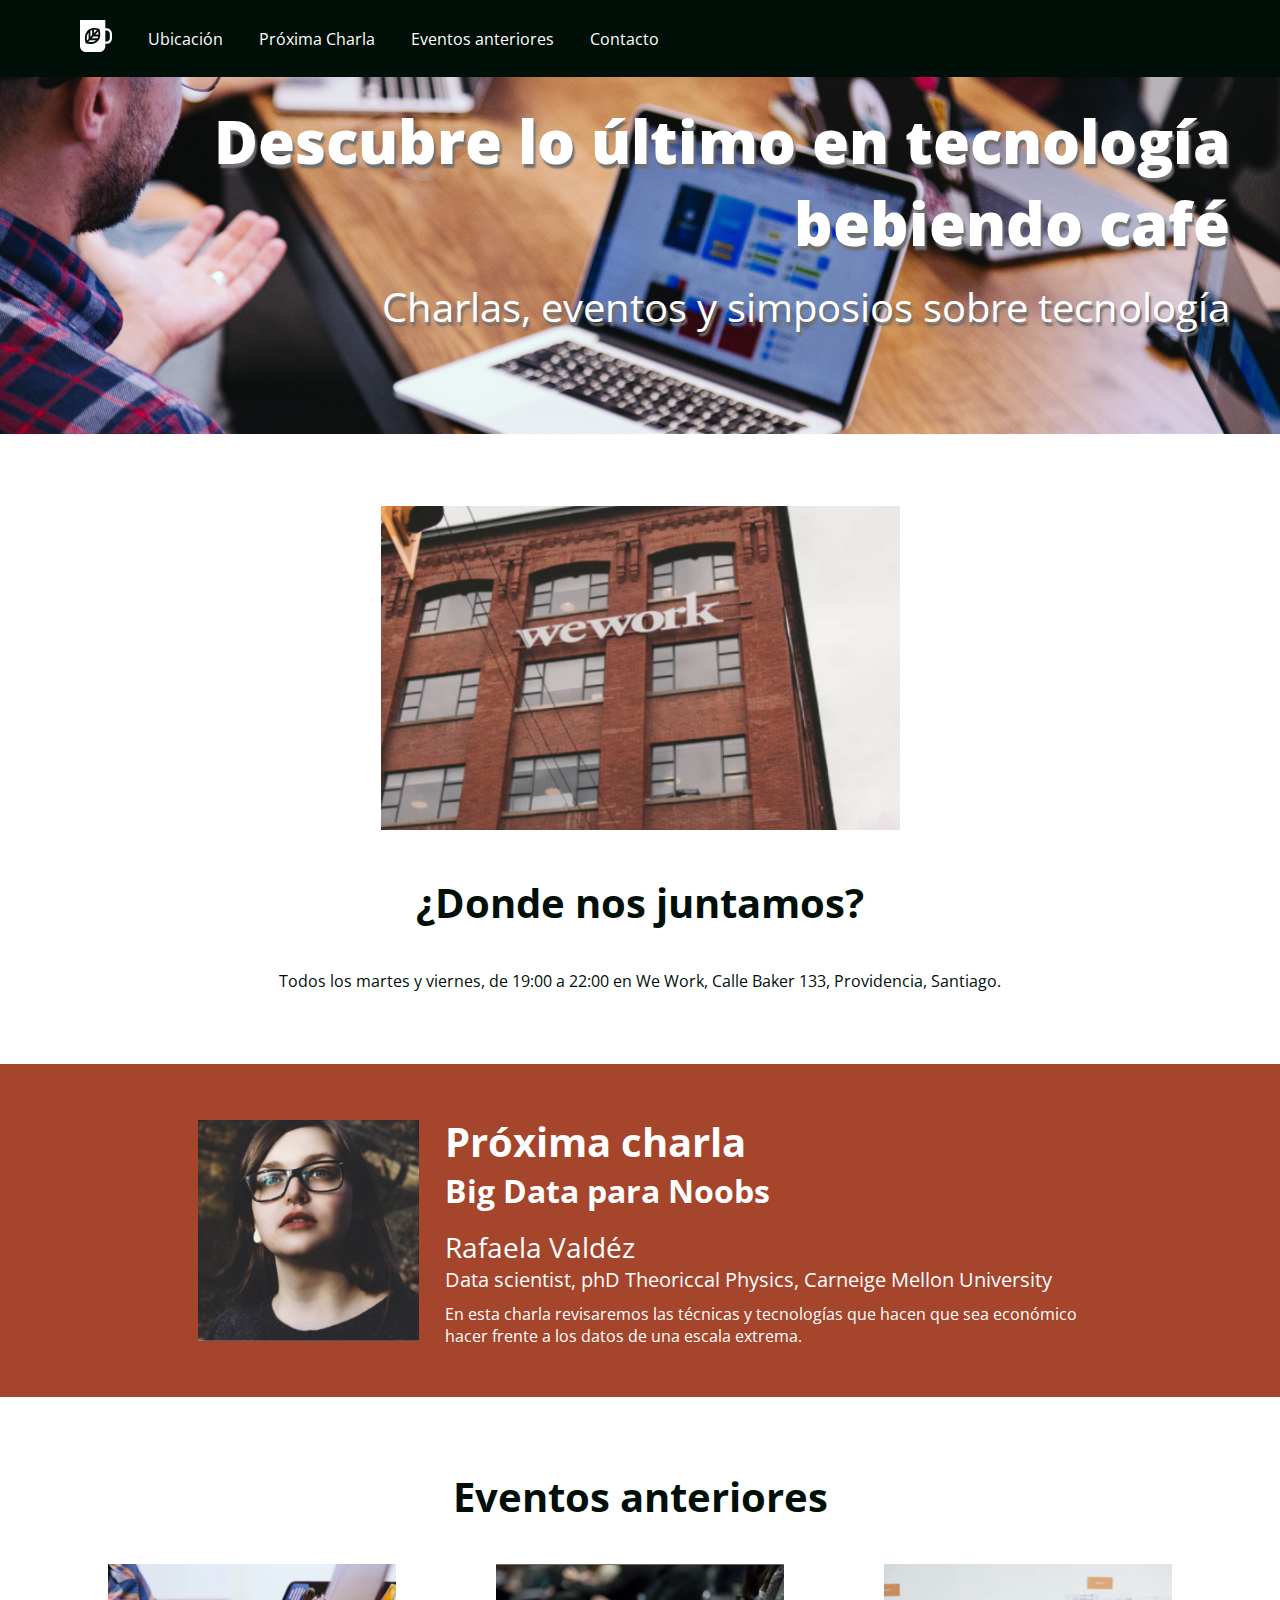
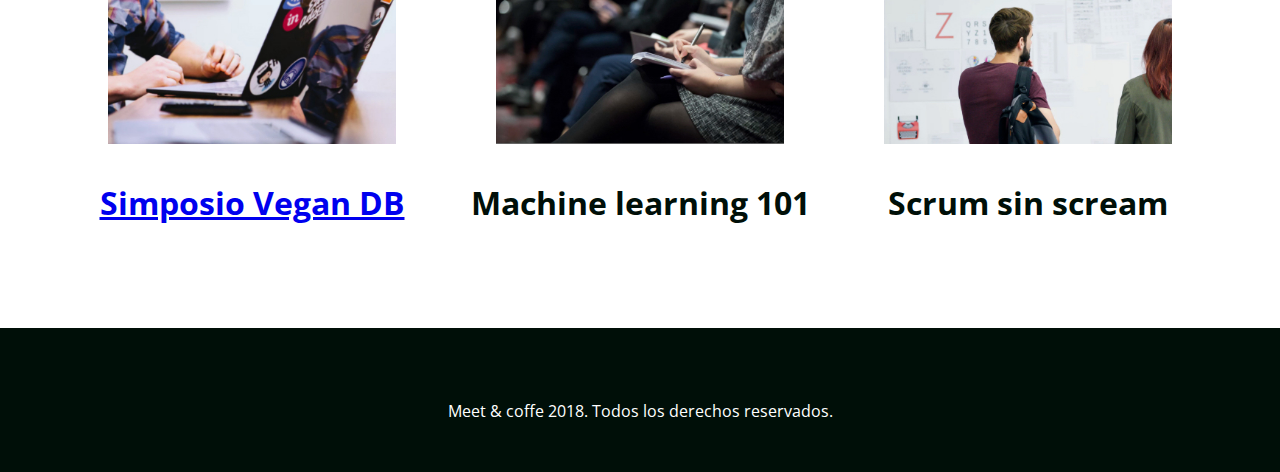
<file: index.html>
<!DOCTYPE html>
<html lang="en">

<head>
    <title>Meet & Coffee</title>
    <meta charset="utf-8">
    <link rel="shortcut icon" type="image/png" href="favicon.png">
    <meta name="author" content="Medina">
    <meta name="description" content="Comparte tus conocimientos tomando café">
    <meta name="keywords" content="charlas, eventos, simposios, tecnología, co-work">
    <link href="https://fonts.googleapis.com/css?family=Open+Sans:400,700,800" rel="stylesheet">
    <link rel="stylesheet" href="https://use.fontawesome.com/releases/v5.6.3/css/all.css"
        integrity="sha384-UHRtZLI+pbxtHCWp1t77Bi1L4ZtiqrqD80Kn4Z8NTSRyMA2Fd33n5dQ8lWUE00s/" crossorigin="anonymous">
    <link rel="stylesheet" href="assets/css/style.css">
</head>

<body>
	<nav class="oscuro">
		<ul>
			<li class="icono"><a href="#inicio">
				<svg xmlns="http://www.w3.org/2000/svg" viewBox="0 0 44 44"><path d="M11.8 26l-2.2 2.3c-.5-2.9-.7-7.5 2.2-11.2V26zm-.4 4.1c2.7.5 7.2.7 10.6-2.3h-8.5l-2.1 2.3zm5.3-16.2c-.8.2-1.7.5-2.4.9v8.5l2.4-2.6v-6.8zm2.5-.3v4.6l4-4.2c-1.1-.3-2.5-.5-4-.4zM16 25.2h8.1c.4-.8.7-1.7.9-2.6h-6.6L16 25.2zm28-6.1V25c0 4.3-3.3 7.8-7.4 7.8h-1.8v2.9c0 4.6-3.6 8.3-7.9 8.3h-19C3.6 44 0 40.3 0 35.7V0h34.8v11.4h1.8c4.1 0 7.4 3.5 7.4 7.7zm-16.2.9c.1-2.6-.4-5-.8-6.4-.2-.9-.4-1.4-.4-1.4s-.5-.2-1.4-.4c-1.4-.4-3.6-.9-6.1-.8-.8 0-1.7.1-2.5.3-.8.2-1.6.4-2.4.7-.9.4-1.7.8-2.5 1.5-.6.5-1.1 1-1.6 1.6-4.5 5.4-3.4 12.5-2.6 15.5.2.9.4 1.4.4 1.4s.5.2 1.4.4c2.8.8 9.6 2 14.7-2.7.6-.5 1.1-1.1 1.5-1.7.6-.8 1-1.7 1.4-2.6.3-.8.5-1.7.7-2.6.1-1.1.2-1.9.2-2.8zm13.2-.9c0-2.6-2-4.6-4.4-4.6h-1.8v15.1h1.8c2.4 0 4.4-2.1 4.4-4.6v-5.9zM21 20h4.4c0-1.6-.1-3-.4-4.2L21 20z"/></svg>
			</a></li>
			<li><a href="#ubicacion">Ubicación</a></li>
			<li><a href="#proxima-charla">Próxima Charla</a> </li>
			<li><a href="#eventos">Eventos anteriores</a></li>
			<li><a href="#contacto">Contacto</a></li>
		</ul>
	</nav>

    <header id="inicio" class="hero-section">
        <h1>Descubre lo último en tecnología bebiendo café</h1>
        <h2 class="subtitulo">Charlas, eventos y simposios sobre tecnología</h2>
    </header>

    <section id="ubicacion">
        <img src="assets/img/we-work.jpg" width="519" alt="">
        <h2>¿Donde nos juntamos?</h2>
        <p>Todos los martes y viernes, de 19:00 a 22:00 en We Work,
            Calle Baker 133, Providencia, Santiago.</p>
    </section>


    <section id="proxima-charla" class="sweet-brown">
        <div class="centrado">
            <img src="assets/img/speaker.jpg" alt="" class="charla-speaker">
            <div class="charla-texto">
                <h2>Próxima charla</h2>
                <h3>Big Data para Noobs</h3>
                <h4>Rafaela Valdéz</h4>
                <h5>Data scientist, phD Theoriccal Physics, Carneige Mellon
                    University</h5>
                <p>En esta charla revisaremos las técnicas y tecnologías que
                    hacen que sea económico hacer frente a los datos de una escala
                    extrema.</p>
            </div>
        </div>
    </section>

    <section id="eventos">
        <h2>Eventos anteriores</h2>
        <article class="evento">
            <img src="assets/img/simposio-vegan.jpg" alt="">
            <a href=evento001.html><h3>Simposio Vegan DB</h3></a>
        </article>
        <article class="evento">
            <img src="assets/img/machine-learning.jpg" alt="">
            <h3>Machine learning 101</h3>
        </article>
        <article class="evento">
            <img src="assets/img/scrum-sin-scream.jpg" alt="">
            <h3>Scrum sin scream</h3>
        </article>
    </section>

    <footer id="contacto" class="oscuro">
        <a href="https://github.com"><i class="fab fa-github-square fa-5x"></i></a>
        <a href="https://twitter.com"><i class="fab fa-twitter-square fa-5x"></i></a>
        <a href="https://www.linkedin.com"><i class="fab fa-linkedin fa-5x"></i></a>
        <p>Meet & coffe 2018. Todos los derechos reservados.</p>
    </footer>

</body>
</html>
</file>
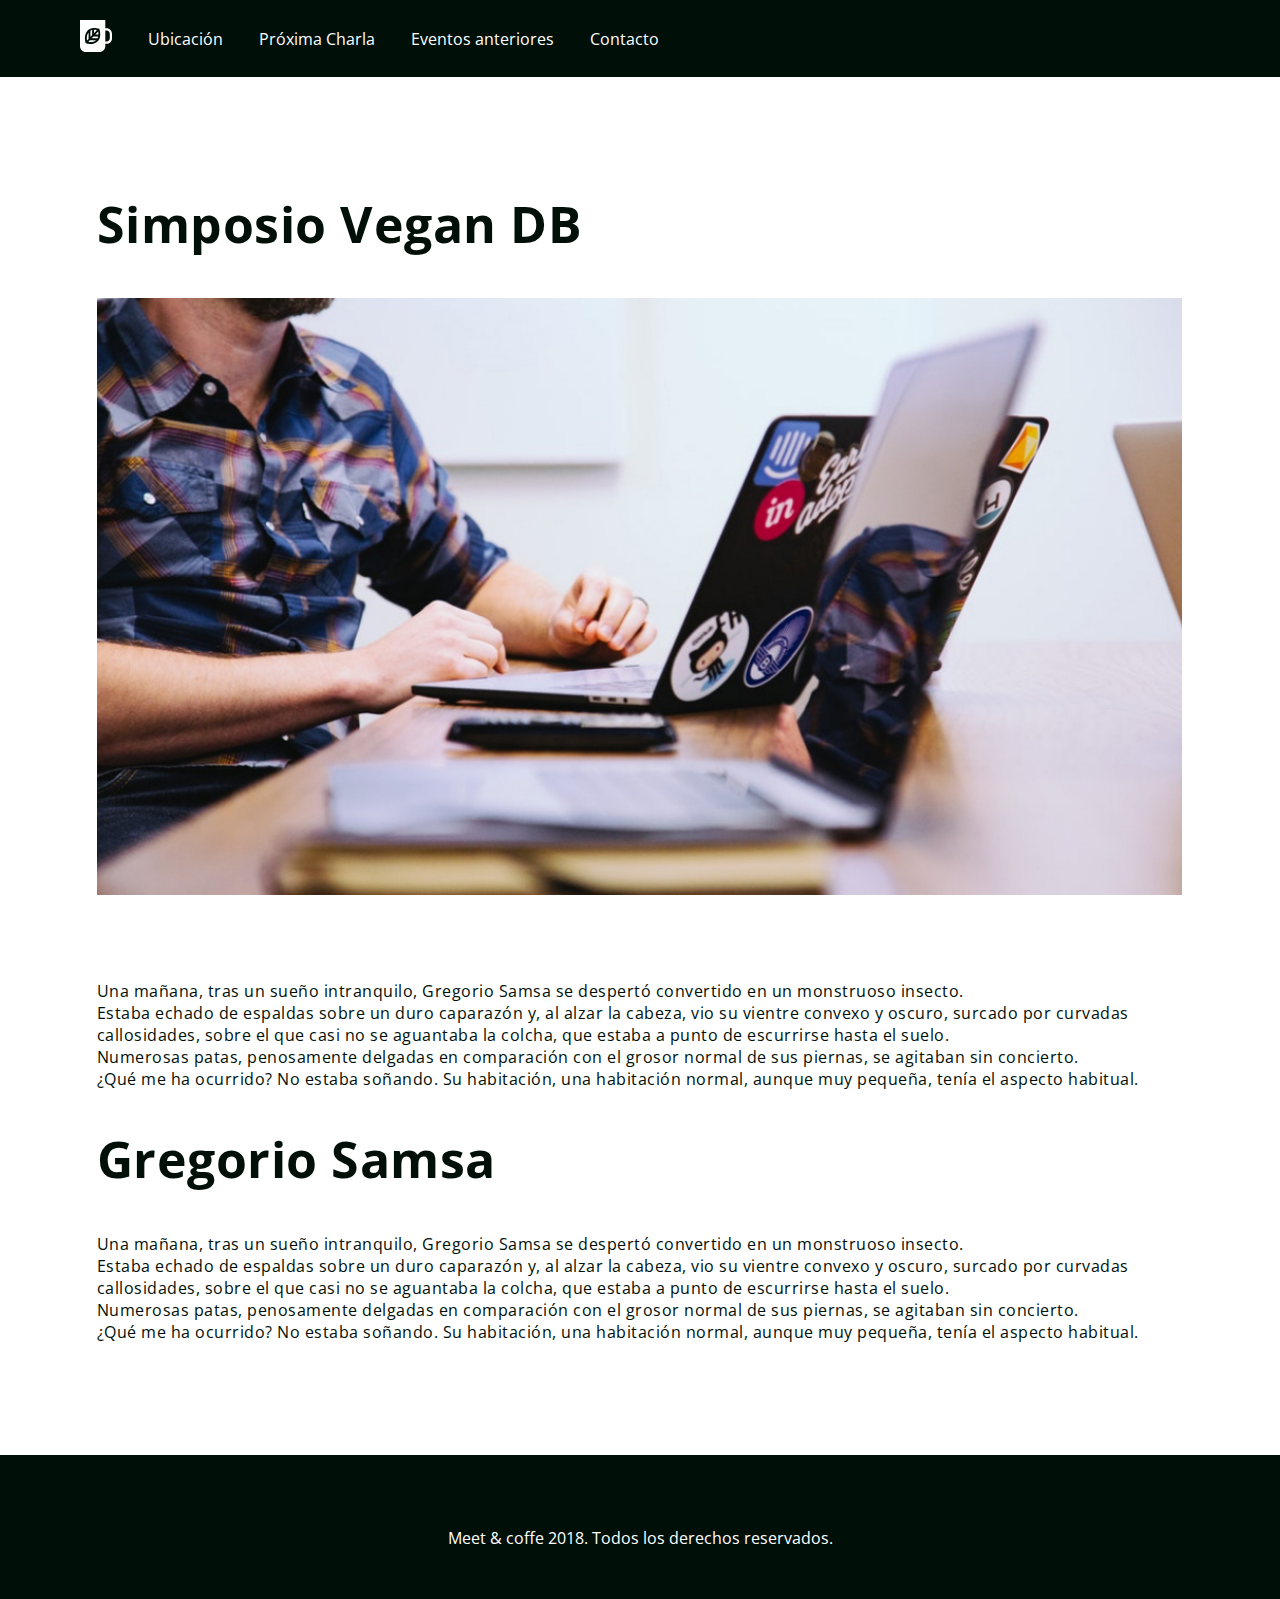
<file: evento001.html>
<!DOCTYPE html>
<html>

<head>
	<title>Simposio Vegan DB</title>
	<meta charset="utf-8">
	<link rel="shortcut icon" type="image/png" href="favicon.png">
	<meta name="author" content="Medina">
	<meta name="description" content="Comparte tus conocimientos tomando café">
	<meta name="keywords" content="charlas, eventos, simposios, tecnología, co-work">
	<link href="https://fonts.googleapis.com/css?family=Open+Sans:400,700,800" rel="stylesheet">
	<link rel="stylesheet" href="https://use.fontawesome.com/releases/v5.6.3/css/all.css"
		integrity="sha384-UHRtZLI+pbxtHCWp1t77Bi1L4ZtiqrqD80Kn4Z8NTSRyMA2Fd33n5dQ8lWUE00s/" crossorigin="anonymous">
	<link rel="stylesheet" href="assets/css/style.css">
</head>

<body>
	<nav class="oscuro">
		<ul>
			<li class="icono"><a href="index.html">
					<svg xmlns="http://www.w3.org/2000/svg" viewBox="0 0 44 44">
						<path
							d="M11.8 26l-2.2 2.3c-.5-2.9-.7-7.5 2.2-11.2V26zm-.4 4.1c2.7.5 7.2.7 10.6-2.3h-8.5l-2.1 2.3zm5.3-16.2c-.8.2-1.7.5-2.4.9v8.5l2.4-2.6v-6.8zm2.5-.3v4.6l4-4.2c-1.1-.3-2.5-.5-4-.4zM16 25.2h8.1c.4-.8.7-1.7.9-2.6h-6.6L16 25.2zm28-6.1V25c0 4.3-3.3 7.8-7.4 7.8h-1.8v2.9c0 4.6-3.6 8.3-7.9 8.3h-19C3.6 44 0 40.3 0 35.7V0h34.8v11.4h1.8c4.1 0 7.4 3.5 7.4 7.7zm-16.2.9c.1-2.6-.4-5-.8-6.4-.2-.9-.4-1.4-.4-1.4s-.5-.2-1.4-.4c-1.4-.4-3.6-.9-6.1-.8-.8 0-1.7.1-2.5.3-.8.2-1.6.4-2.4.7-.9.4-1.7.8-2.5 1.5-.6.5-1.1 1-1.6 1.6-4.5 5.4-3.4 12.5-2.6 15.5.2.9.4 1.4.4 1.4s.5.2 1.4.4c2.8.8 9.6 2 14.7-2.7.6-.5 1.1-1.1 1.5-1.7.6-.8 1-1.7 1.4-2.6.3-.8.5-1.7.7-2.6.1-1.1.2-1.9.2-2.8zm13.2-.9c0-2.6-2-4.6-4.4-4.6h-1.8v15.1h1.8c2.4 0 4.4-2.1 4.4-4.6v-5.9zM21 20h4.4c0-1.6-.1-3-.4-4.2L21 20z" />
					</svg>
				</a></li>
			<li><a href="index.html#ubicacion">Ubicación</a></li>
			<li><a href="index.html#proxima-charla">Próxima Charla</a> </li>
			<li><a href="index.html#eventos">Eventos anteriores</a></li>
			<li><a href="index.html#contacto">Contacto</a></li>
		</ul>
	</nav>

	<header>
		<h3>Simposio Vegan DB</h3>
		<section id="info">
			<div class="centrado2">
				<div class="titulo">
					<h2>Simposio Vegan DB</h2>
				</div>
				<img src="assets/img/post-1.jpg" width="1085" alt="">
			</div>
		</section>
	</header>
	<div class="centrado2">
		<p>Una mañana, tras un sueño intranquilo, Gregorio Samsa se despertó convertido en un monstruoso
			insecto.</p>	
		<p>Estaba echado de espaldas sobre un duro caparazón y, al alzar la cabeza, vio su vientre convexo y
			oscuro, surcado por curvadas callosidades, sobre el que casi no se aguantaba la colcha, que estaba a punto
			de escurrirse hasta el suelo.</p>
		<p>Numerosas patas, penosamente delgadas en comparación con el grosor normal de sus piernas, se agitaban sin
			concierto.</p>
			<p>¿Qué me ha ocurrido? No estaba soñando. Su habitación, una habitación normal, aunque muy pequeña,
			tenía el aspecto habitual.</p>

		<div class="titulo">
			<h2>Gregorio Samsa</h2>
		</div>

		<p>Una mañana, tras un sueño intranquilo, Gregorio Samsa se despertó convertido en un monstruoso
			insecto.
		</p>
		<p>Estaba echado de espaldas sobre un duro caparazón y, al alzar la cabeza, vio su vientre convexo y
			oscuro,
			surcado por curvadas callosidades, sobre el que casi no se aguantaba la colcha, que estaba a punto
			de escurrirse hasta el suelo.</p>
		<p>Numerosas patas, penosamente delgadas en comparación con el grosor normal de sus piernas, se agitaban
			sin
			concierto.</p>
		<p>¿Qué me ha ocurrido? No estaba soñando. Su habitación, una habitación normal, aunque muy pequeña,
			tenía
			el aspecto habitual.</p>
	</div>

	<footer id="contacto" class="oscuro">
		<a href="https://github.com"><i class="fab fa-github-square fa-5x"></i></a>
		<a href="https://twitter.com"><i class="fab fa-twitter-square fa-5x"></i></a>
		<a href="https://www.linkedin.com"><i class="fab fa-linkedin fa-5x"></i></a>
		<p>Meet & coffe 2018. Todos los derechos reservados.</p>
	</footer>

</body>
</html>
</file>
<file: assets/css/style.css>
body * {
  margin: 0;
  border: 0;
  padding: 0;
}

body {
  text-align: center;
  color: #000f08;
  margin: 0;
  font-family: 'Open Sans', sans-serif;
}

h1 {
  font-weight: 800;
  font-size: 3.75em;
  margin-bottom: 0.25em;
}

h2 {
  font-weight: 700;
  font-size: 2.5em;
}

h3 {
  font-size: 2em;
}

h4 {
  font-size: 1.75em;
}

h5 {
  font-size: 1.25em;
}

.subtitulo, h4, h5 {
  font-weight: 400;
}

.hero-section {
  text-align: right;
  background-image: url('../img/bg-hero.png');
  background-repeat: no-repeat;
  background-size: cover;
  color: #ffffff;
  text-shadow: 0.125em 0.25em 0.125em #707070;
  padding: 6.25rem 3.125rem;
}

#ubicacion h2 {
  margin: 1em auto;
}

.sweet-brown h3, .sweet-brown h5 {
  margin-bottom: 0.5em;
}

#eventos h2 {
  margin-bottom: 1em;
}

#eventos h3 {
  margin: 1em auto;
}

.oscuro {
  background: #000f08;
  color: #ffffff;
}

.oscuro a{
  color: #ffffff;
  text-decoration: none;
}

.sweet-brown {
  text-align: left;
  background: #a4452c;
  color: #ffffff;
  padding: 3.125rem;
  white-space: nowrap;
}

section, footer {
  margin-top: 4.5rem;
}

footer {
  padding: 3.125rem;
}

.centrado {
  width: 75%;
  margin: 0 auto;
}

.charla-speaker, .charla-texto, .evento {
  display: inline-block;
}

.charla-speaker{
  width: 25%;
  vertical-align: middle;
}

.charla-texto  {
  width: 72.5%;
  vertical-align: middle;
  margin-left: 2.5%;
  white-space: normal;
}

.evento {
  width: 30%;
}

.evento img {
  width: 75%;
}

nav {
  text-align: left;
  padding: 1.25rem 4rem;
  position: fixed;
  width: 100vw;
}

nav ul {
  list-style-type: none;
}

nav ul li {
  display: inline-block;
  margin: 0 1em;
  vertical-align: middle;
}

.icono {
  width: 2rem;
}

.icono svg {
  fill: #ffffff;
}

footer i {
  margin: 0 0.25em 0.5em 0.25em;
}

.centrado2 {
  width: 1087px;
  text-align: left;
  margin: 0 auto;
  padding: 2.5rem 2.5rem;
  letter-spacing: 0.5px;
  color: #000F08;
  opacity: 1;
  white-space: normal;
}

.titulo {
padding: 35px 0px 40px; 
font-size: 20px;
text-align: left;
}
</file>
